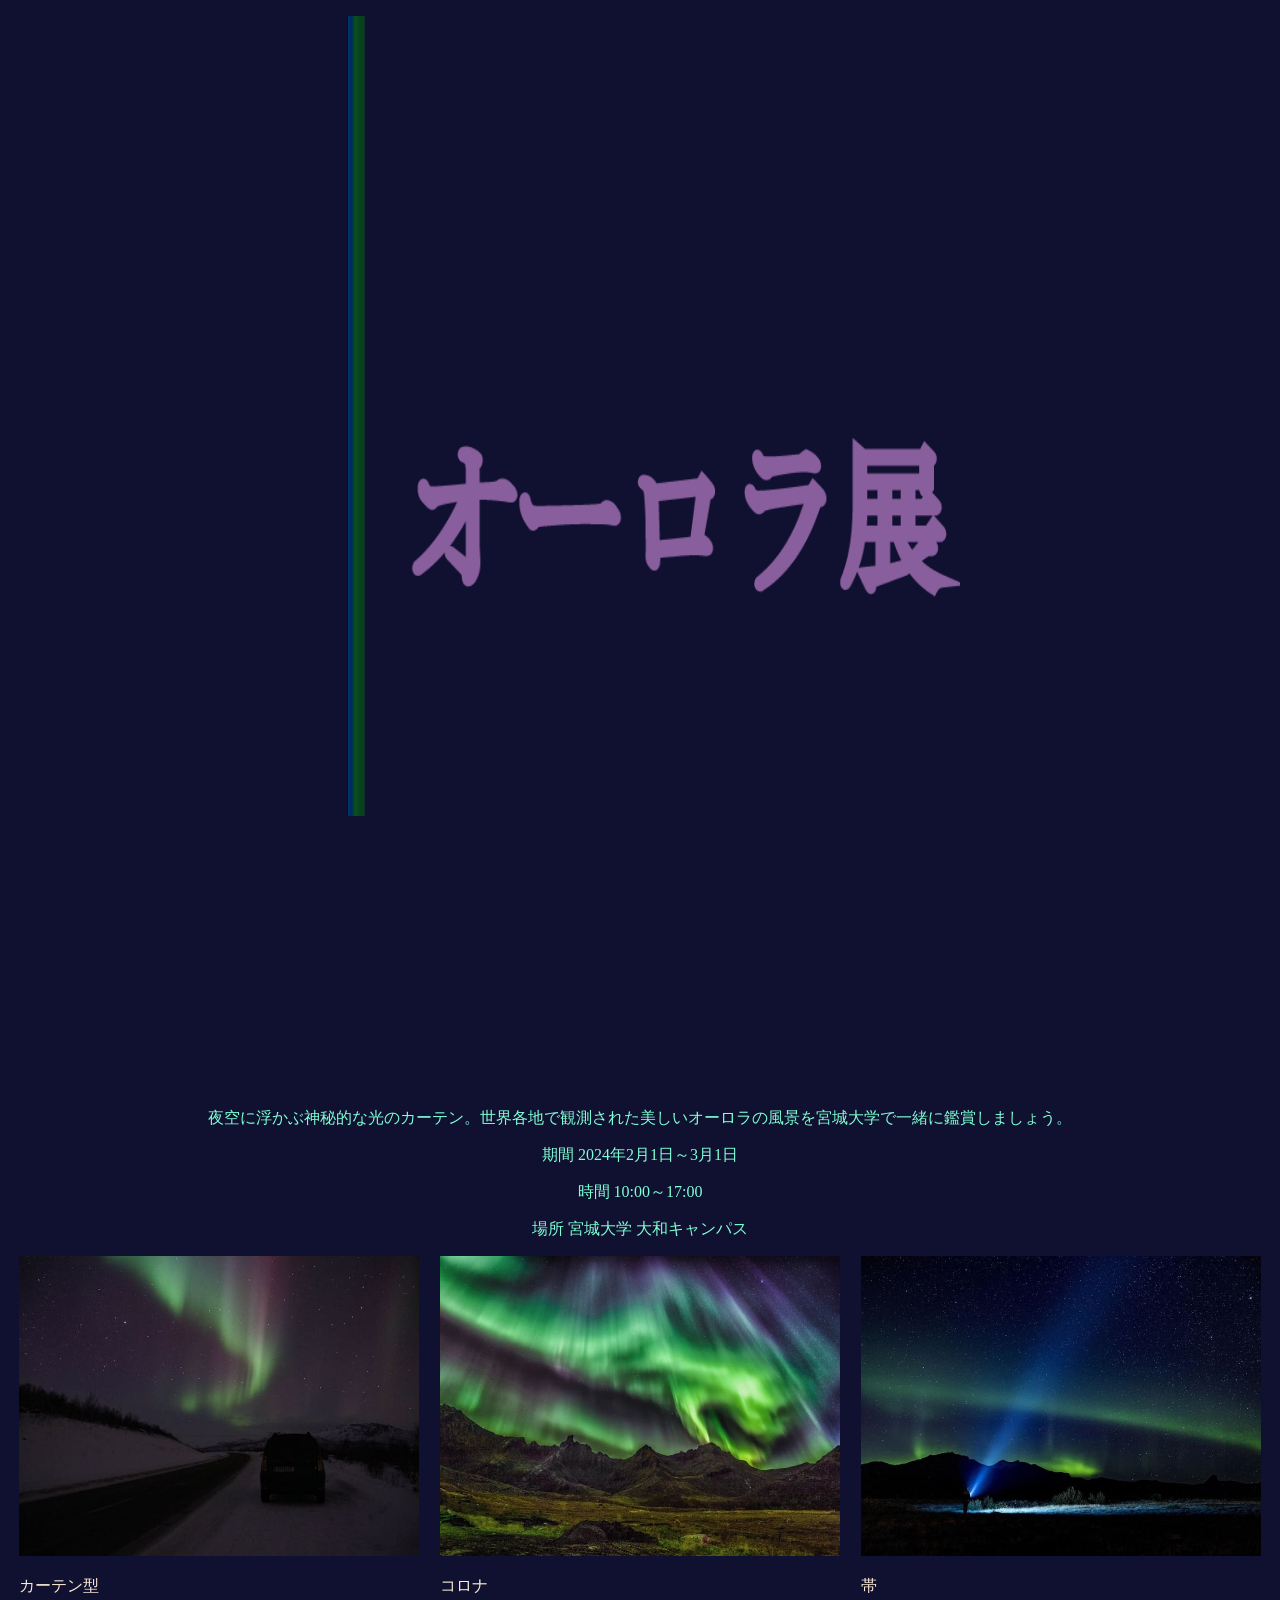
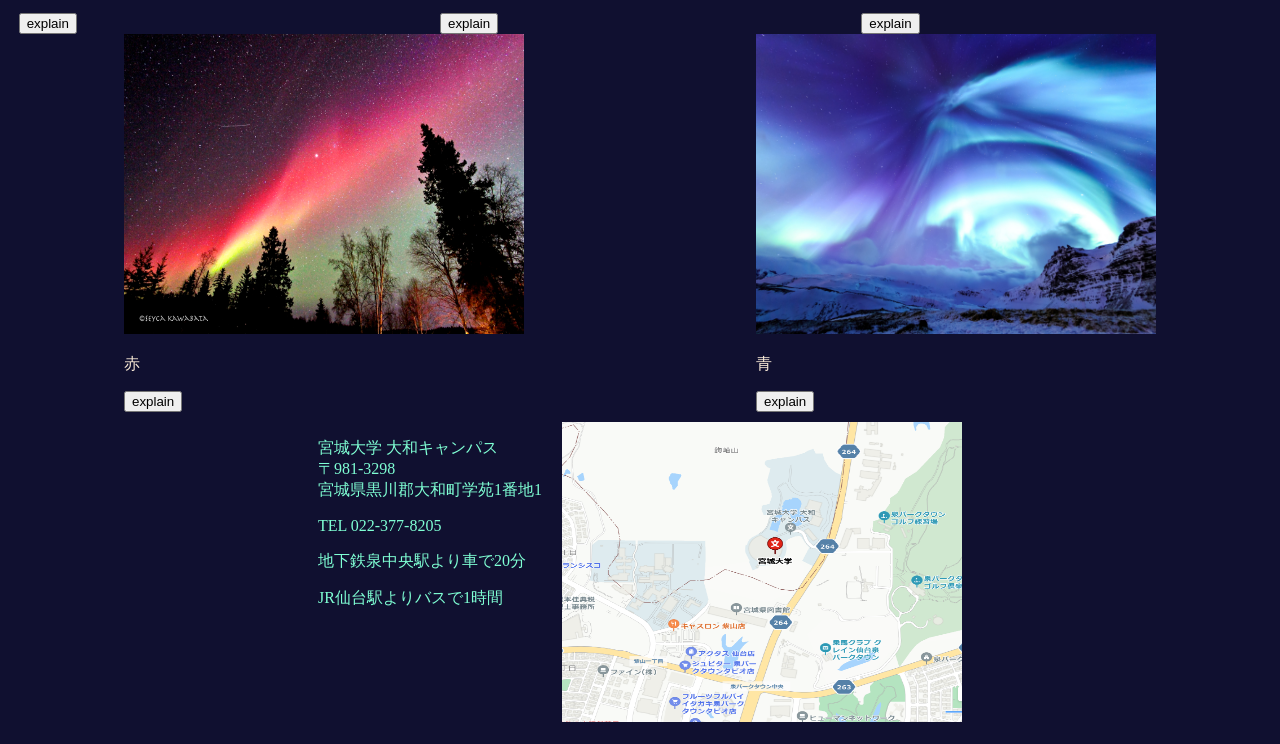
<file: 22320132課題2/index.html>
<!DOCTYPE html>
<html lang="">

  <head>
    <meta charset="utf-8">
    <meta name="viewport" content="width=device-width, initial-scale=1.0">
    <title>オーロラ展</title>
    
    
    <script src="https://code.jquery.com/jquery-3.6.1.min.js" integrity="sha256-o88AwQnZB+VDvE9tvIXrMQaPlFFSUTR+nldQm1LuPXQ=" crossorigin="anonymous"></script>
   
    <link rel="stylesheet" href="css/style.css">
    
  </head>
  <body>
 <header class="head">
  <div class="container">
  <iframe src="p5/test/index.html"frameborder="none"></iframe>
  <img src="media/名称未設定-1.png" class="img">
</div>
 </header>
 <main>
  <explain class="ex">
    <p>
      夜空に浮かぶ神秘的な光のカーテン。世界各地で観測された美しいオーロラの風景を宮城大学で一緒に鑑賞しましょう。</p>
    <p>期間 2024年2月1日～3月1日</p>
    <p>時間 10:00～17:00</p>
    <p>場所 宮城大学 大和キャンパス</p>
    
    
     
  </explain>
  <kind class="kind">
    
    

    
    <div class="container2">
    <div class="item"><img src="media/orora.jpg"width="400"height="300">
      <p>カーテン型<br>
      <div id="target_div" style="background: rgb(95, 136, 173);">
          <p>カーテンのように高さのある幕の形で何メートルにもわたって広がる一番見やすい形。
            太陽風の活動が活発な時に見られる。</p>
      </div>

  
      <!-- UI -->
      <input type="button" id="button1" value="explain">
    </div>
      
      <div class="item"><img src="media/orora2.jpg"width="400"height="300">
        <p>コロナ</p>
        <div id="target_div2" style="background:rgb(95, 136, 173)">
          <p>
          カーテン型が何層にも巻き付いた形をしている。インパクトのある壮大な景色が広がる。
          太陽風が最大限に活発になるときに見られるためあまり見られない。
        </p>
      </div>
      <input type="button" id="button2" value="explain"></div>
      <div class="item"><img src="media/orora3 .jpg"width="400"height="300">
        <p>帯</p>
        <div id="target_div3" style="background:rgb(95, 136, 173)">
          <p>
          あまり波打たずに帯のような形になる。太陽風の活動が弱い時期に遠くに出るオーロラ。
        </p>
      </div>
      <input type="button" id="button3" value="explain"></div>
      <div class="item"><img src="media/orora4 .jpg"width="400"height="300">
        <p>赤</p>
        <div id="target_div4" style="background:rgb(95, 136, 173)">
        <p>成分/酸素・発生高度/200～500km<br>
          酸素がエネルギーの小さいプラズマに反応すると赤色の光を出す。
        </p>
      </div>
      <input type="button" id="button4" value="explain"></div>
      <div class="item"><img src="media/orora5.jpg"width="400"height="300">
        <p>青</p>
        <div id="target_div5" style="background:rgb(95, 136, 173)">
        <p>成分/窒素・発生高度/90～120km<br>
          高度が比較的低い位置に発生する。窒素が強いプラズマにぶつかることで青の光を出す。非常に珍しい。
        </p>
      </div>
      <input type="button" id="button5" value="explain"></div>
    </div>
    <script src="js/main.js"></script>
</div>
</div>

    
  </kind>

  <map class="map">
    <div class="container3">
      <div class="item2">
    
   <p>宮城大学 大和キャンパス<br>

    〒981-3298<br>
     宮城県黒川郡大和町学苑1番地1</p>
     <p>TEL 022-377-8205</p>
     <p>地下鉄泉中央駅より車で20分</p>
     <p>JR仙台駅よりバスで1時間</p>
    </div>
    
    <div class="item2"><img src="media/tizu.png"width="400"height="300"></div>
  </map>
    </main>
  </body>

</html>
</file>
<file: 22320132課題2/css/style.css>
body{
  background-color:rgb(16,16,48);
  p{color:antiquewhite;}
}
#target_div{
  display: none;
  width:400px;
  word-wrap: break-word;
  p{color:antiquewhite;}
}
#target_div2{
  display: none;
  width:400px;
  word-wrap: break-word;
  p{color:antiquewhite;}
}
#target_div3{
  display: none;
  width:400px;
  word-wrap: break-word;
  p{color:antiquewhite;}
}
#target_div4{
  display: none;
  width:400px;
  word-wrap: break-word;
  p{color:antiquewhite;}
}
#target_div5{
  display: none;
  width:400px;
  word-wrap: break-word;
  p{color:antiquewhite;}
}

.container {
  position: relative;
  width: 100%;
  width: 1380px;
}

.container iframe {
  height: 120vh;
  width: 100%;
  margin: 0;
  padding: 0;
}

.container img.img{
  position: absolute;
  top: 0;
  left: 400px;
  width: 40%;
  height: 100%;
   }
.ex{
 background-color:rgb(255,255,255,100);
    p{color:aquamarine;
      text-align: center;
      
    }
    
    margin:0;
  padding:0;   
}
.kind{
  margin:0;
  padding:0;
}
.container2{
  display:flex;
  justify-content:space-around ;
  flex-wrap: wrap;
  flex-direction:row;
}
.item{
  margin: 0px;;
}
.map{
 
  p{color:aquamarine;
  
  
}
  margin:0;
  padding:0;
}
.container3{
  display:flex;
  justify-content: center;
}
.item2{
  margin:10px;
}
</file>
